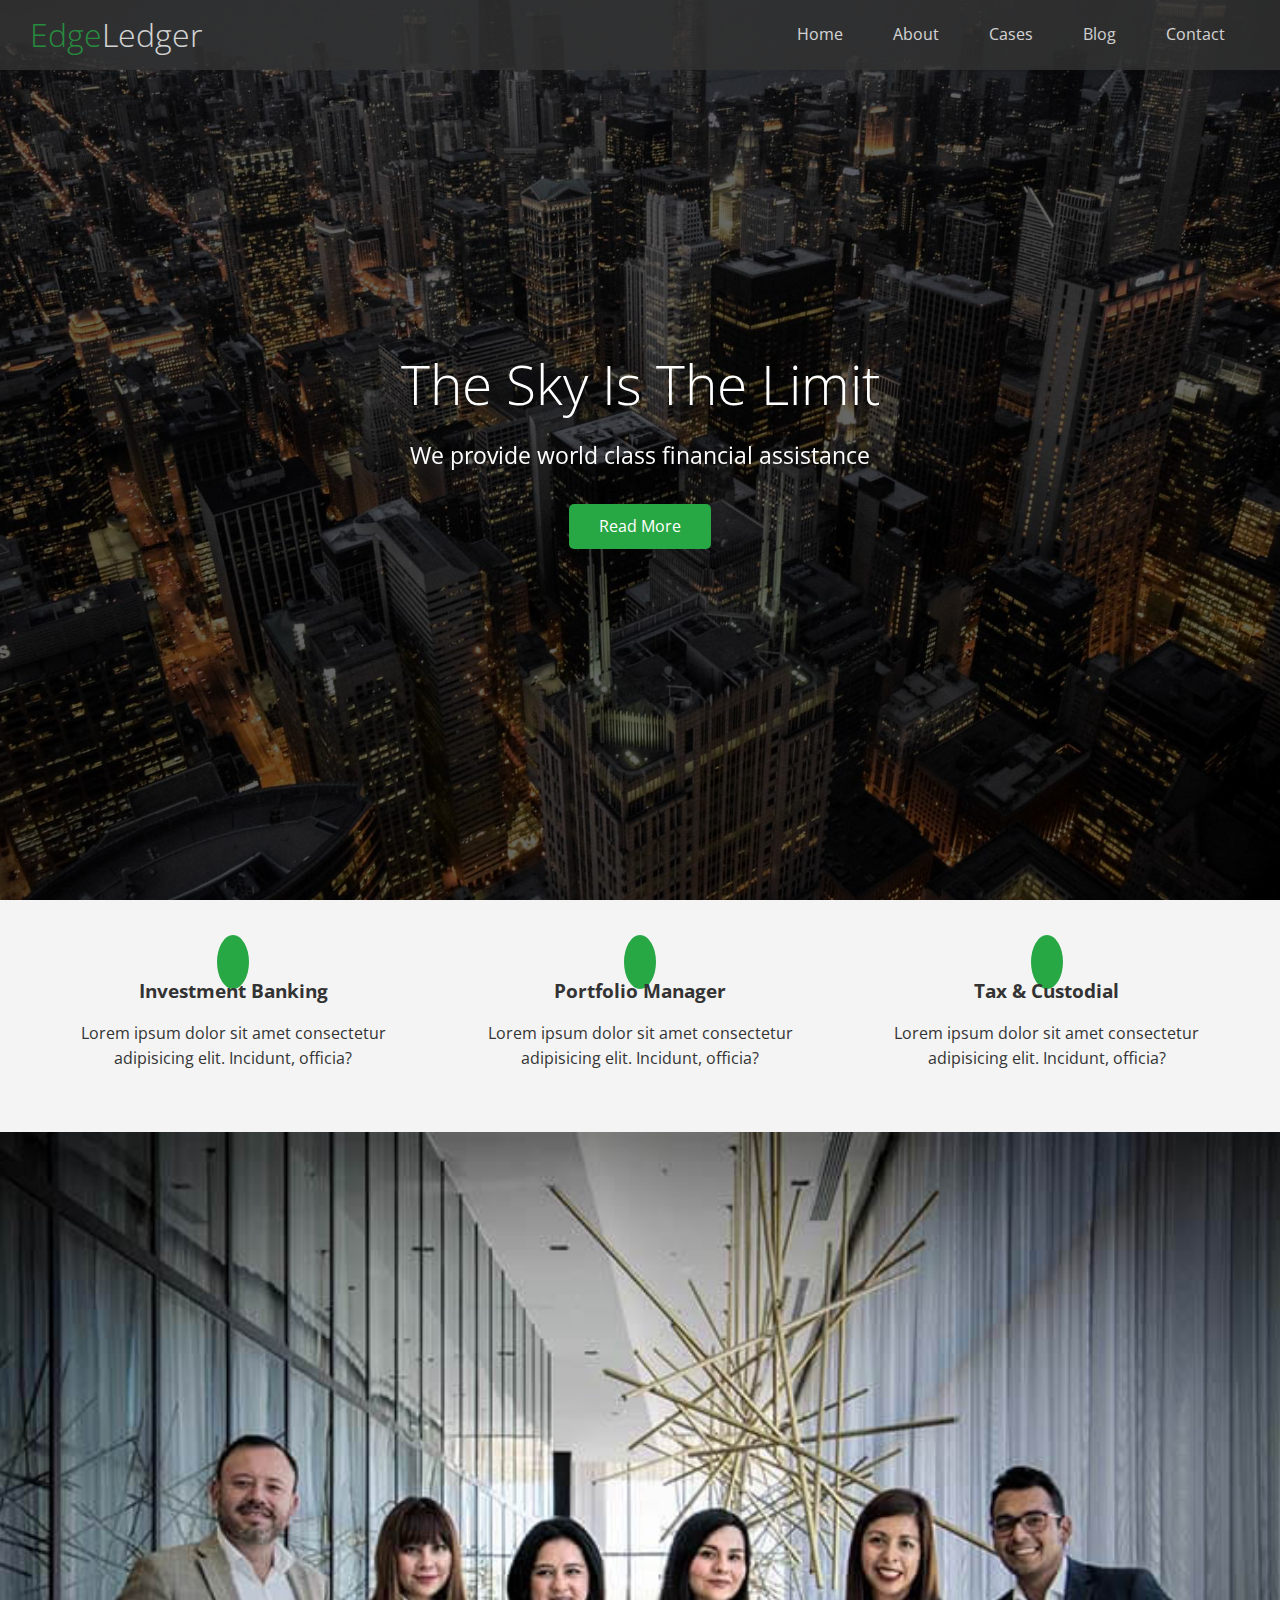
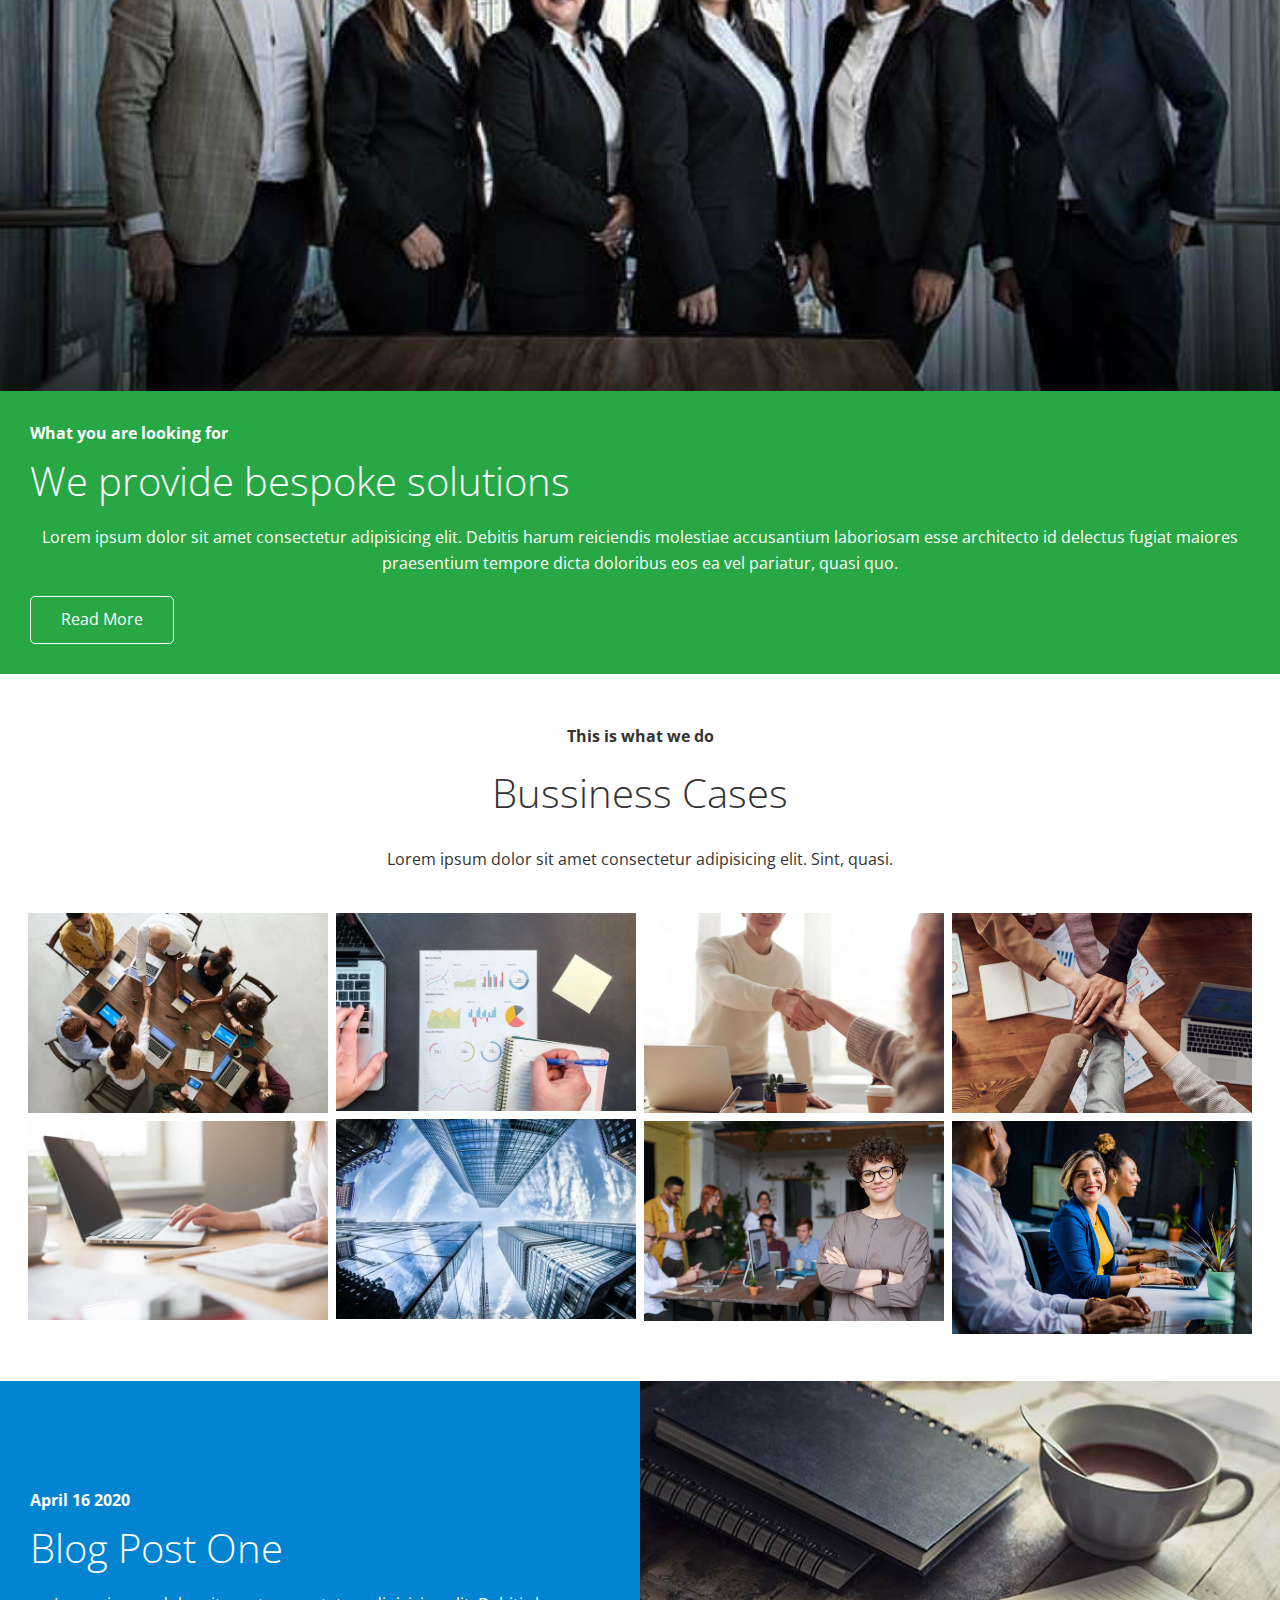
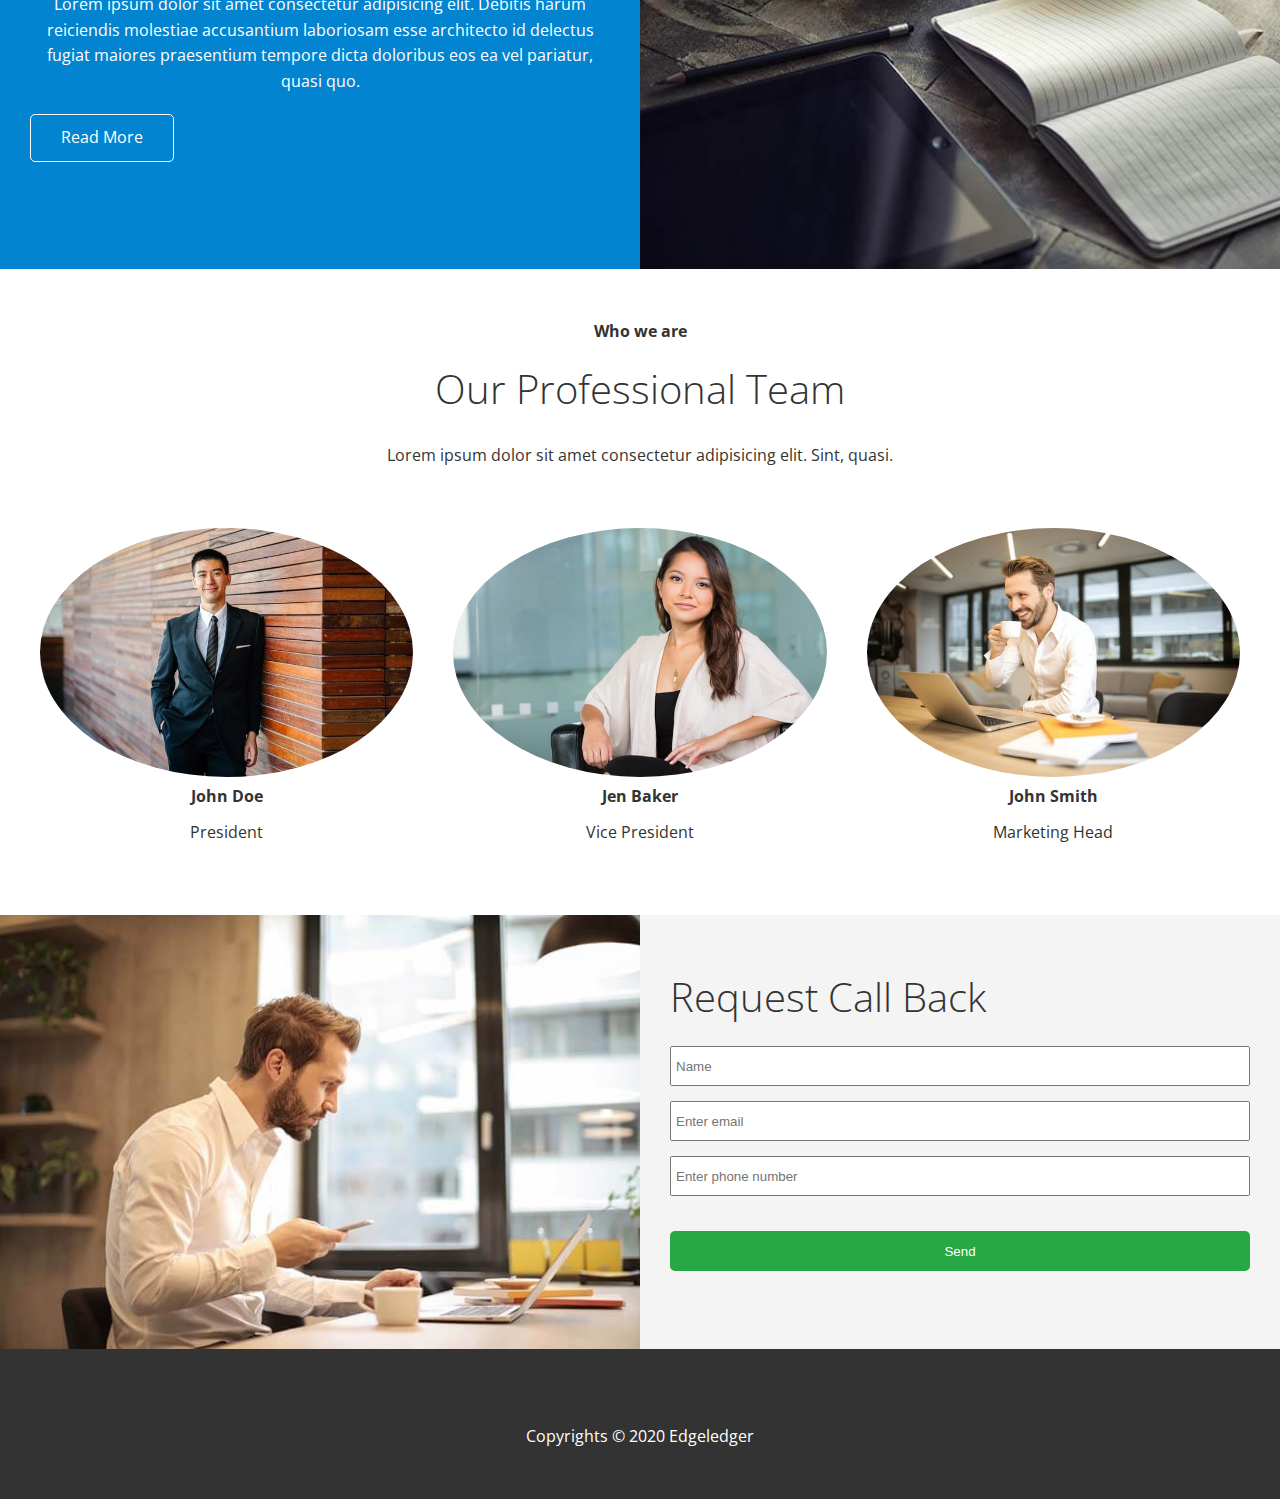
<file: index.html>
<!DOCTYPE html>
<html lang="en">
<head>
  <meta charset="UTF-8">
  <meta name="viewport" content="width=device-width, initial-scale=1.0">
  <link rel="manifest" href="/site.webmanifest">
  <link rel="stylesheet" href="https://cdnjs.cloudflare.com/ajax/libs/font-awesome/5.14.0/css/all.min.css" integrity="sha512-1PKOgIY59xJ8Co8+NE6FZ+LOAZKjy+KY8iq0G4B3CyeY6wYHN3yt9PW0XpSriVlkMXe40PTKnXrLnZ9+fkDaog==" crossorigin="anonymous" />
  <link rel="stylesheet" href="css/utilites.css">
  <link rel="stylesheet" href="css/style.css">
  <title>Welcome to EdgeLedger</title>
</head>
<body id="home">
  <header class="hero">
    <div id="navbar" class="navbar">
      <h1 class="logo">
        <span class="text-primary"><i class="fas fa-book-open"></i> Edge</span>Ledger
      </h1>
      <nav>
        <ul>
          <li><a href="#home">Home</a></li>
          <li><a href="#about">About</a></li>
          <li><a href="#cases">Cases</a></li>
          <li><a href="#blog">Blog</a></li>
          <li><a href="#contact">Contact</a></li>
        </ul>
      </nav>
    </div>

    <div class="container">
      <h1>The Sky Is The Limit</h1>
      <p>We provide world class financial assistance</p>
      <a href="#about" class="btn"><i class="fas fa-chevron-right"></i>Read More</a>
    </div>
  </header>

  <main>
    <section id="about" class="icons bg-light">
      <div class="flex-items">
        <div>
          <i class="fas fa-university fa-2x"></i>
            <div>
              <h3>Investment Banking</h3>
              <p>Lorem ipsum dolor sit amet consectetur adipisicing elit. Incidunt, officia?</p>
            </div>
        </div>
        <div>
          <i class="fas fa-book-reader fa-2x"></i>
            <div>
              <h3>Portfolio Manager</h3>
              <p>Lorem ipsum dolor sit amet consectetur adipisicing elit. Incidunt, officia?</p>
            </div>
        </div>
        <div>
          <i class="fas fa-pencil-alt fa-2x"></i>
            <div>
              <h3>Tax & Custodial</h3>
              <p>Lorem ipsum dolor sit amet consectetur adipisicing elit. Incidunt, officia?</p>
            </div>
        </div>
      </div>
    </section>

    <section class="solutions flex-columns">
      <div class="row">
        <div class="columns">
          <div class="columns-1">
            <img src="img/home/people.jpg" alt="">
          </div>
        </div>
        <div class="columns-light">
          <div class="columns-2 bg-primary">
            <h4>What you are looking for</h4>
            <h2>We provide bespoke solutions</h2>
            <p>Lorem ipsum dolor sit amet consectetur adipisicing elit. Debitis harum reiciendis molestiae accusantium laboriosam esse architecto id delectus fugiat maiores praesentium tempore dicta doloribus eos ea vel pariatur, quasi quo.</p>
            <a href="" class="btn btn-outline">
              <i class="fas fa-cheveron"></i>
              Read More
            </a>
          </div>
        </div>
      </div>
    </section>

    <section id="cases" class="cases flex-grid section-padding">
      <header class="section-header">
        <h4>This is what we do</h4>
        <h2>Bussiness Cases</h2>
        <p>Lorem ipsum dolor sit amet consectetur adipisicing elit. Sint, quasi.</p>
      </header>
      <div class="row">
        <div class="column">
          <img src="img/cases/cases1.jpg" alt="">
          <img src="img/cases/cases2.jpg" alt="">
        </div>
        <div class="column">
          <img src="img/cases/cases3.jpg" alt="">
          <img src="img/cases/cases4.jpg" alt="">
        </div>
        <div class="column">
          <img src="img/cases/cases5.jpg" alt="">
          <img src="img/cases/cases6.jpg" alt="">
        </div>
        <div class="column">
          <img src="img/cases/cases7.jpg" alt="">
          <img src="img/cases/cases8.jpg" alt="">
        </div>
      </div>
    </section>

    <section id="blog" class="blog flex-columns flex-reverse">
      <div class="row">
        <div class="columns">
          <div class="columns-1">
            <img src="img/home/blog.jpg" alt="">
          </div>
        </div>
        <div class="columns">
          <div class="columns-2 bg-secondary">
            <h4>April 16 2020</h4>
            <h2>Blog Post One</h2>
            <p>Lorem ipsum dolor sit amet consectetur adipisicing elit. Debitis harum reiciendis molestiae accusantium laboriosam esse architecto id delectus fugiat maiores praesentium tempore dicta doloribus eos ea vel pariatur, quasi quo.</p>
            <a href="blog.html" class="btn btn-outline">
              <i class="fas fa-cheveron"></i>
              Read More
            </a>
          </div>
        </div>
      </div>
    </section>

    <section id="team" class="team section-padding">
      <header class="section-header">
        <h4>Who we are</h4>
        <h2>Our Professional Team</h2>
        <p>Lorem ipsum dolor sit amet consectetur adipisicing elit. Sint, quasi.</p>
      </header>
      <div class="flex-items">
        <div>
          <img src="img/team/person1.jpg" alt="">
          <h4>John Doe</h4>
          <p>President</p>
        </div>
        <div>
          <img src="img/team/person2.jpg" alt="">
          <h4>Jen Baker</h4>
          <p>Vice President</p>
        </div>
        <div>
          <img src="img/team/person3.jpg" alt="">
          <h4>John Smith</h4>
          <p>Marketing Head</p>
        </div>
      </div>
    </section>

    <section id="contact" class="contact flex-columns">
      <div class="row">
        <div class="columns">
          <div class="columns-1">
            <img src="img/home/contact.jpg" alt="">
          </div>
        </div>
        <div class="columns">
          <div class="columns-2 bg-light">
            <h2>Request Call Back</h2>
            <form action="" class="callback-form">
              <div class="form-control">
                <label for="name"></label>
                <input type="text" name="name" id="name" placeholder="Name">
              </div>
              <div class="form-control">
                <label for="email"></label>
                <input type="text" name="email" id="email" placeholder="Enter email">
              </div>
              <div class="form-control">
                <label for="phone"></label>
                <input type="text" name="phone" id="phone" placeholder="Enter phone number">
              </div>
              <input type="submit" value="Send" id="submit" class="btn">
            </form>
          </div>
        </div>
      </div>
    </section>
  </main>

  <footer class="footer bg-dark">
    <div class="social">
      <a href="#"><i class="fab fa-facebook fa-2x"></i></a>
      <a href="#"><i class="fab fa-twitter fa-2x"></i></a>
      <a href="#"><i class="fab fa-youtube fa-2x"></i></a>
      <a href="#"><i class="fab fa-linkedin fa-2x"></i></a>
    </div>
    <p>Copyrights &copy; 2020 Edgeledger</p>
  </footer>
</body>
</html>
</file>
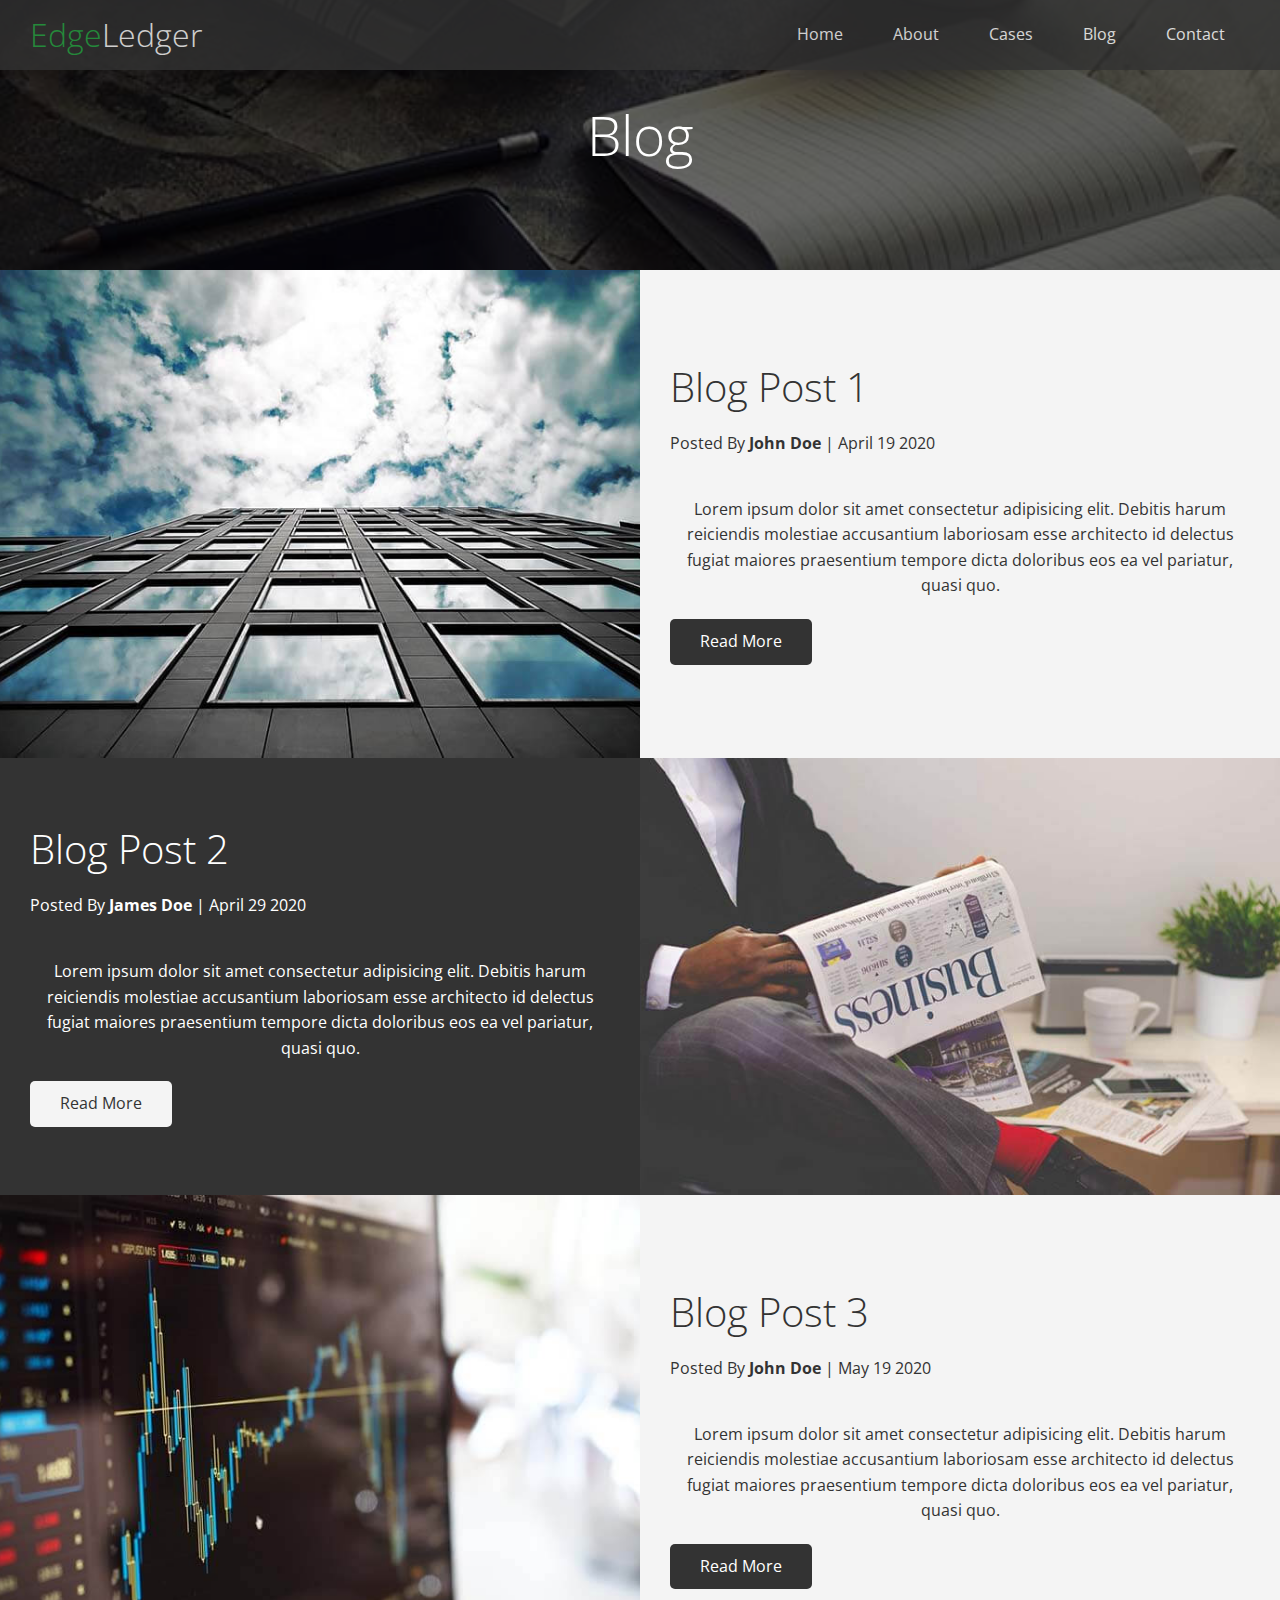
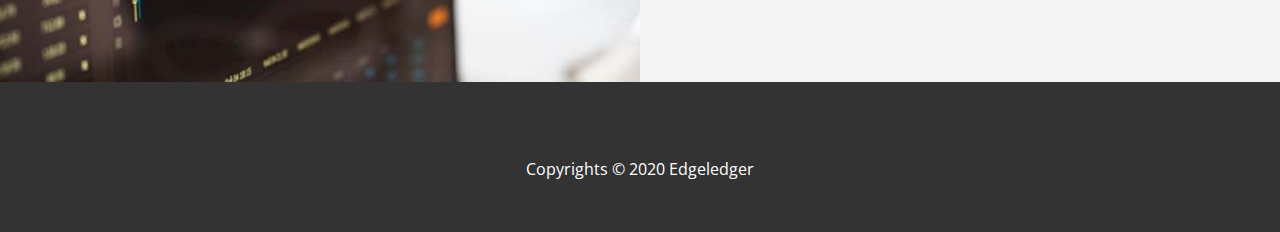
<file: blog.html>
<!DOCTYPE html>
<html lang="en">
<head>
  <meta charset="UTF-8">
  <meta name="viewport" content="width=device-width, initial-scale=1.0">
  <link rel="stylesheet" href="https://cdnjs.cloudflare.com/ajax/libs/font-awesome/5.14.0/css/all.min.css" integrity="sha512-1PKOgIY59xJ8Co8+NE6FZ+LOAZKjy+KY8iq0G4B3CyeY6wYHN3yt9PW0XpSriVlkMXe40PTKnXrLnZ9+fkDaog==" crossorigin="anonymous" />
  <link rel="stylesheet" href="css/utilites.css">
  <link rel="stylesheet" href="css/style.css">
  <title>Read Our Blog</title>
</head>
<body id="home">
  <header class="hero blog">
    <div id="navbar" class="navbar">
      <h1 class="logo">
        <span class="text-primary"><i class="fas fa-book-open"></i> Edge</span>Ledger
      </h1>
      <nav>
        <ul>
          <li><a href="index.html#">Home</a></li>
          <li><a href="index.html#about">About</a></li>
          <li><a href="index.html#cases">Cases</a></li>
          <li><a href="index.html#blog">Blog</a></li>
          <li><a href="index.html#contact">Contact</a></li>
        </ul>
      </nav>
    </div>

    <div class="container">
      <h1>Blog</h1>
  </header>

  <main>
    <article class="flex-columns">
      <div class="row">
        <div class="columns">
          <div class="columns-1">
            <img src="img/blog/blog1.jpg" alt="">
          </div>
        </div>
        <div class="columns">
          <div class="columns-2 bg-light">
            <h2>Blog Post 1</h2>
            <p class="meta">
              <i class="fas fa-user"></i> Posted By <strong>John Doe</strong> | April 19 2020
            </p>
            <p>Lorem ipsum dolor sit amet consectetur adipisicing elit. Debitis harum reiciendis molestiae accusantium laboriosam esse architecto id delectus fugiat maiores praesentium tempore dicta doloribus eos ea vel pariatur, quasi quo.</p>
            <a href="post.html" class="btn btn-dark">
              <i class="fas fa-cheveron"></i>
              Read More
            </a>
          </div>
        </div>
      </div>
    </article>

    <article class="flex-columns flex-reverse">
      <div class="row">
        <div class="columns">
          <div class="columns-1">
            <img src="img/blog/blog2.jpg" alt="">
          </div>
        </div>
        <div class="columns">
          <div class="columns-2 bg-dark">
            <h2>Blog Post 2</h2>
            <p class="meta">
              <i class="fas fa-user"></i> Posted By <strong>James Doe</strong> | April 29 2020
            </p>
            <p>Lorem ipsum dolor sit amet consectetur adipisicing elit. Debitis harum reiciendis molestiae accusantium laboriosam esse architecto id delectus fugiat maiores praesentium tempore dicta doloribus eos ea vel pariatur, quasi quo.</p>
            <a href="post.html" class="btn btn-light">
              <i class="fas fa-cheveron"></i>
              Read More
            </a>
          </div>
        </div>
      </div>
    </article>

    <article class="flex-columns">
      <div class="row">
        <div class="columns">
          <div class="columns-1">
            <img src="img/blog/blog3.jpg" alt="">
          </div>
        </div>
        <div class="columns">
          <div class="columns-2 bg-light">
            <h2>Blog Post 3</h2>
            <p class="meta">
              <i class="fas fa-user"></i> Posted By <strong>John Doe</strong> | May 19 2020
            </p>
            <p>Lorem ipsum dolor sit amet consectetur adipisicing elit. Debitis harum reiciendis molestiae accusantium laboriosam esse architecto id delectus fugiat maiores praesentium tempore dicta doloribus eos ea vel pariatur, quasi quo.</p>
            <a href="post.html" class="btn btn-dark">
              <i class="fas fa-cheveron"></i>
              Read More
            </a>
          </div>
        </div>
      </div>
    </article>
  </main>

  <footer class="footer bg-dark">
    <div class="social">
      <a href="#"><i class="fab fa-facebook fa-2x"></i></a>
      <a href="#"><i class="fab fa-twitter fa-2x"></i></a>
      <a href="#"><i class="fab fa-youtube fa-2x"></i></a>
      <a href="#"><i class="fab fa-linkedin fa-2x"></i></a>
    </div>
    <p>Copyrights &copy; 2020 Edgeledger</p>
  </footer>
</body>
</html>
</file>
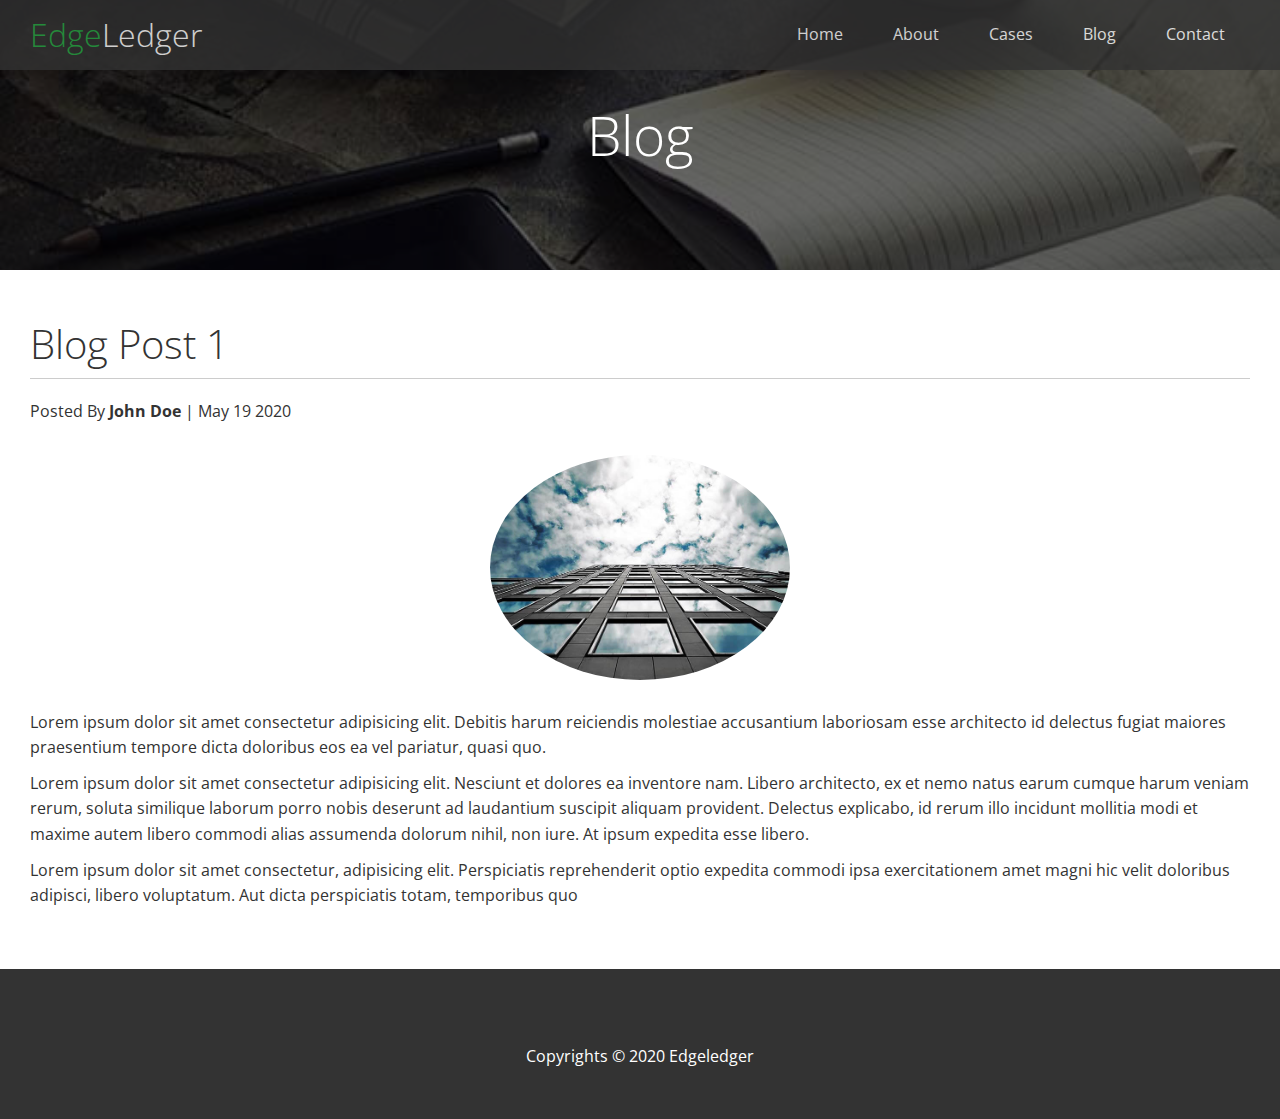
<file: post.html>
<!DOCTYPE html>
<html lang="en">
<head>
  <meta charset="UTF-8">
  <meta name="viewport" content="width=device-width, initial-scale=1.0">
  <link rel="stylesheet" href="https://cdnjs.cloudflare.com/ajax/libs/font-awesome/5.14.0/css/all.min.css" integrity="sha512-1PKOgIY59xJ8Co8+NE6FZ+LOAZKjy+KY8iq0G4B3CyeY6wYHN3yt9PW0XpSriVlkMXe40PTKnXrLnZ9+fkDaog==" crossorigin="anonymous" />
  <link rel="stylesheet" href="css/utilites.css">
  <link rel="stylesheet" href="css/style.css">
  <title>Post 1</title>
</head>
<body id="home">
  <header class="hero blog">
    <div id="navbar" class="navbar">
      <h1 class="logo">
        <span class="text-primary"><i class="fas fa-book-open"></i> Edge</span>Ledger
      </h1>
      <nav>
        <ul>
          <li><a href="index.html#">Home</a></li>
          <li><a href="index.html#about">About</a></li>
          <li><a href="index.html#cases">Cases</a></li>
          <li><a href="index.html#blog">Blog</a></li>
          <li><a href="index.html#contact">Contact</a></li>
        </ul>
      </nav>
    </div>

    <div class="container">
      <h1>Blog</h1>
  </header>

  <main>
    <section class="post">
      <h2>Blog Post 1</h2>
      <p class="meta">
        <i class="fas fa-user"></i> Posted By <strong>John Doe</strong> | May 19 2020
      </p>
      <img src="img/blog/blog1.jpg" alt="">
      <p>Lorem ipsum dolor sit amet consectetur adipisicing elit. Debitis harum reiciendis molestiae accusantium laboriosam esse architecto id delectus fugiat maiores praesentium tempore dicta doloribus eos ea vel pariatur, quasi quo.</p>
      <p>Lorem ipsum dolor sit amet consectetur adipisicing elit. Nesciunt et dolores ea inventore nam. Libero architecto, ex et nemo natus earum cumque harum veniam rerum, soluta similique laborum porro nobis deserunt ad laudantium suscipit aliquam provident. Delectus explicabo, id rerum illo incidunt mollitia modi et maxime autem libero commodi alias assumenda dolorum nihil, non iure. At ipsum expedita esse libero.</p>
      <p>Lorem ipsum dolor sit amet consectetur, adipisicing elit. Perspiciatis reprehenderit optio expedita commodi ipsa exercitationem amet magni hic velit doloribus adipisci, libero voluptatum. Aut dicta perspiciatis totam, temporibus quo</p>
   
    </section>
  </main>

  <footer class="footer bg-dark">
    <div class="social">
      <a href="#"><i class="fab fa-facebook fa-2x"></i></a>
      <a href="#"><i class="fab fa-twitter fa-2x"></i></a>
      <a href="#"><i class="fab fa-youtube fa-2x"></i></a>
      <a href="#"><i class="fab fa-linkedin fa-2x"></i></a>
    </div>
    <p>Copyrights &copy; 2020 Edgeledger</p>
  </footer>
</body>
</html>
</file>
<file: css/utilites.css>
/* Text Colours */

.text-primary{
  color: #28a745;
}

.text-secondary{
  color: #0284d0;
}

/* Button */

.btn{
  cursor: pointer;
  display: inline-block;
  padding: 10px 30px;
  color: #fff;
  background-color: #28a745;
  border: none;
  border-radius: 5px;
}

.btn:hover{
  opacity: 0.9;
}

.btn-primary, .bg-primary{
  background: #28a745;
  color: #fff;
}

.btn-secondary, .bg-secondary{
  background: #0284d0;
  color: #fff;
}

.btn-dark, .bg-dark{
  background: #333;
  color: #fff;
}

.btn-light, .bg-light{
  background: #f4f4f4;
  color: #333;
}

.btn-outline{
  background: transparent;
  border: 1px solid #fff;
}

/* Flex items */

.flex-items{
  display: flex;
  text-align: center;
  justify-content: center;
  height: 100%;
}

.flex-items > div{
  padding: 20px;
}

/* Flem Columns */

.flex-columns.flex-reverse .row{
  flex-direction: row-reverse;
}

.flex-columns .row{
  display: flex;
  flex-direction: row;
  flex-wrap: wrap;
  width: 100%;
}

.flex-columns .columns{
  display: flex;
  flex-direction: column;
  flex-basis: 100%;
  flex: 1;
}

.flex-columns .columns .columns-1,
.flex-columns .columns .columns-2{
  height: 100%;
}

.flex-columns img{
  width: 100%;
  height: 100%;
  object-fit: cover;
}

.flex-columns .columns-2{
  display: flex;
  flex-direction: column;
  align-items: flex-start;
  justify-content: center;
  text-align: center;
  padding: 30px;
}

.flex-columns h2{
  font-size: 40px;
  font-weight: 100;
}

.flex-columns h4{
  margin-bottom: 10px;
}

.flex-columns p{
  margin: 20px 0;
}

/* Section Header */
.section-header{
  padding: 30px;
  display: flex;
  flex-direction: column;
  text-align: center;
  align-items: center;
  justify-content: center;
}

.section-header h2{
  font-size: 40px;
  margin: 20px;
}

.section-padding{
  padding: 20px 20px 40px;
}

/* Flex grid */
.flex-grid .row{
  display: flex;
  flex-wrap: wrap;
  padding: 0 4px;
}

.flex-grid .column{
  flex: 25%;
  max-width: 25%;
  padding: 0 4px;
}
</file>
<file: css/style.css>
@import url('https://fonts.googleapis.com/css2?family=Open+Sans:wght@300;400&display=swap');

*{
  box-sizing: border-box;
  padding: 0;
  margin: 0;
}

body{
  font-family: 'Open Sans', sans-serif;
  background: #fff;
  color: #333;
  line-height: 1.6;
}

ul{
  list-style: none;
}

a{
  text-decoration: none;
  color: #333;
}

h1, h2{
  font-weight: 300;
  line-height: 1.2;
}

p{
  margin: 10px 0;
}

img{
  width: 100%;
}

/* Navbar */

#navbar{
  display: flex;
  align-items: center;
  justify-content: space-between;
  background-color: #333;
  color: #fff;
  opacity: 0.8;
  width: 100%;
  height: 70px;
  position: fixed;
  top: 0px;
  padding: 0 30px;
}

.navbar a{
  color: #fff;
  padding: 10px 20px;
  margin: 5px;
}

.navbar a:hover{
  border-bottom: #28a745 2px solid;
}

.navbar ul{
  display: flex;
}

.navbar .logo{
  font-weight: 400px;
}

/* Header */

.hero{
  background: url('../img/home/showcase.jpg') no-repeat center center/cover;
  height: 100vh;
  position: relative;
  color: #fff;
}

.hero .container{
  display: flex;
  flex-direction: column;
  align-items: center;
  justify-content: center;
  text-align: center;
  height: 100%;
  padding: 0 20px;

}

 .hero .container h1{
   font-size: 55px;
 }

 .hero .container p{
  font-size: 23px;
  max-width: 600px;
  margin: 20px 0 30px;
}

.hero::before{
  content: '';
  position: absolute;
  top: 0;
  left: 0;
  width: 100%;
  height: 100%;
  background: rgba(0,0,0,0.6);
}

.hero * {
  z-index: 10;
}

.hero.blog{
  background: url('../img/home/blog.jpg') no-repeat center center/cover;
  height: 30vh;
}

/* Icons */
.icons{
  padding: 30px;
}

.icons h3{
  font-weight: bold;
  margin-bottom: 15px;
}

.icons i{
  background-color: #28a745;
  color: #fff;
  padding: 1rem;
  border-radius: 50%;
  margin-bottom: 15px;
}

.icons p, h3 {
  color: #333;
}

.cases img:hover{
  opacity: 0.7;
}

.team img{
  border-radius: 50%;
}

/* call back form */

.callback-form{
  width: 100%;
  padding: 20px 0;
}

.callback-form label{
  display: block;
  margin-bottom: 5px;
}

.callback-form .form-control{
  margin-bottom: 15px;
}

.callback-form input{
  width: 100%;
  padding: 4px;
  height: 40px;
  border: 1px soild #f5f5f5;
}

.callback-form input:focus{
  outline-color: #28a745;
}

.callback-form .btn{
  padding: 12px 0;
  margin-top: 20px;
}

.post{
  padding: 50px 30px;
}


.post h2{
  font-size: 40px;
  margin-bottom: 20px;
  padding-bottom: 10px;
  border-bottom: #ccc solid 1px;
}

.post .meta{
  margin-bottom: 30px;
}

.post img{
  width: 300px;
  border-radius: 50%;
  display: block;
  margin: 0 auto 30px;

}
/* Footer */
.footer{
  display: flex;
  flex-direction: column;
  align-items: center;
  justify-content: center;
  text-align: center;
  height: 150px;
}

.footer a{
  color: #fff;
}

.footer a:hover{
  color: #28a745;
}

/* Any within that div '*' */
.footer .social > *{
  margin-right: 30px;
}

/* Mobile */

@media(max-width: 768px){
  .navbar{
    flex-direction: column;
    height: 120px;   
    padding: 20px; 
  }

  .navbar a{
    padding: 10px 10px;
    margin: 0 3px;
  }

  .flex-items{
    flex-direction: column;
  }

  .flex-columns .columns, .flex-grid .column{
    flex: 100%;
    max-width: 100%;
  }

  .team img{
    width: 70%;
  }
}
</file>
